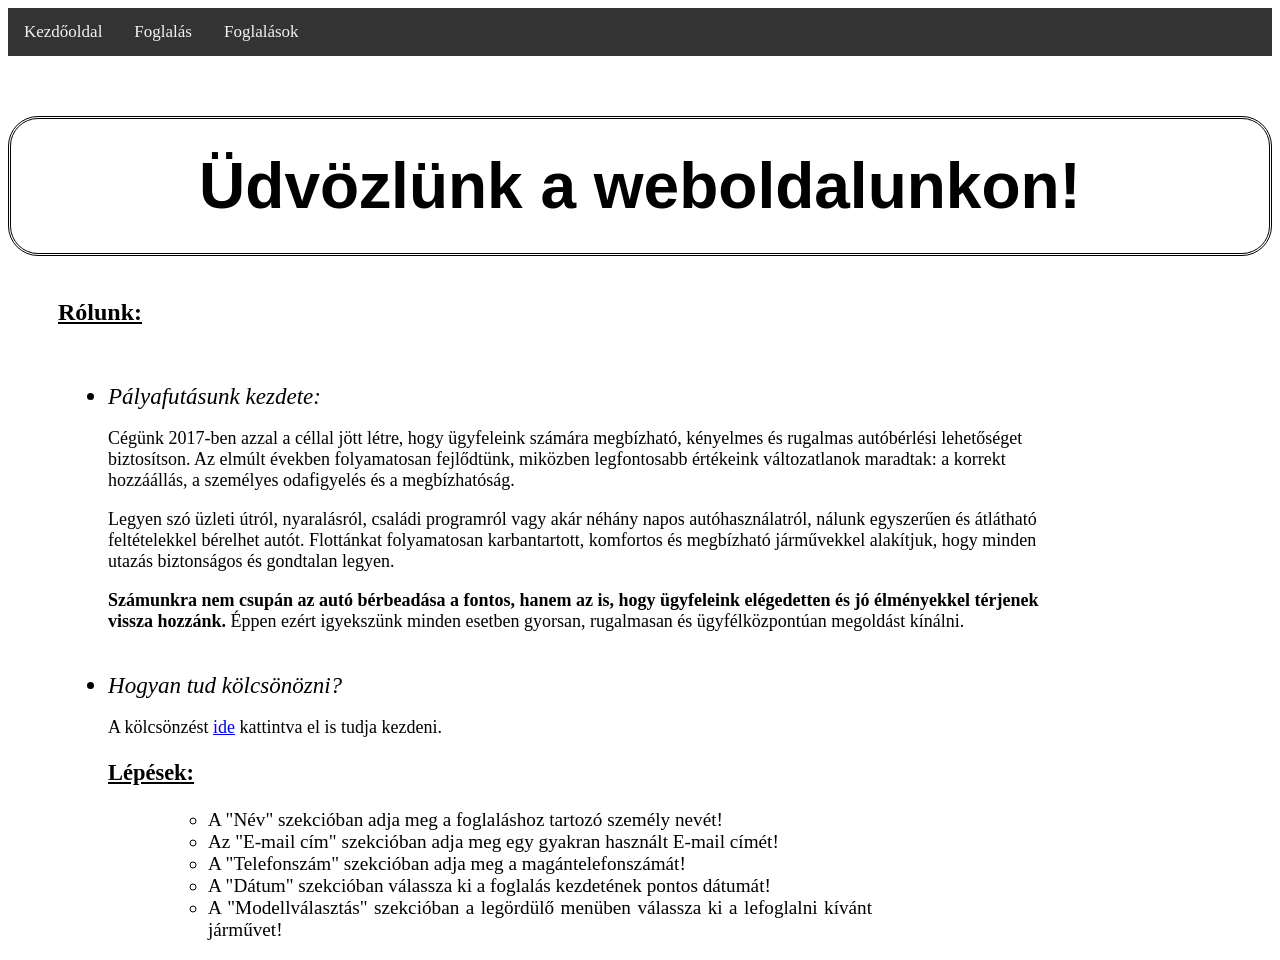
<file: index.html>
<!DOCTYPE html>
<html lang="hu">
<head>
    <meta charset="UTF-8">
    <meta name="viewport" content="width=device-width, initial-scale=1.0">
    <title>Autókülcsönző</title>
    <style>
        h1{
            font-family: 'Gill Sans', 'Gill Sans MT', Calibri, 'Trebuchet MS', sans-serif;
            margin-top: 60px;
            border-style:double;
            border-radius: 30px;
            padding-top: 30px;
            padding-bottom: 30px;
            font-size: 400%;
        }
        h2{
            margin-left: 50px;
            text-decoration: underline;
        }
        ul{
            margin-left: 60px;
            margin-right: 200px;
            font-size: medium;
        }
        li{
            font-size:larger;
        }
        .asd{
            text-align: justify;
            width: 100%;
        }
        p{
            font-size: large;
            font-family:'Times New Roman', Times, serif;
            width: 100%;
        }

        .elso{
            font-size: larger;
        }
        .lepesek{
            text-decoration: underline;
        }

        .topnav {
          background-color: #333;
          overflow: hidden;
        }

        .topnav a {
          float: left;
          color: #f2f2f2;
          text-align: center;
          padding: 14px 16px;
          text-decoration: none;
          font-size: 17px;
        }

        .topnav a:hover {
          background-color: #ddd;
          color: black;
        }

        #teto {
          display: none;
          position: fixed;
          bottom: 20px;
          right: 30px;
          z-index: 99;
          border: none;
          outline: none;
          background-color: red;
          color: white;
          cursor: pointer;
          padding: 15px;
          border-radius: 10px;
          font-size: 18px;
        }

        #teto:hover {
          background-color: #555;
        }
    </style>

<script src="js/index.js" defer></script>
</head>
<body>
    <div class="topnav">
        <a href="./index.html">Kezdőoldal</a>
        <a href="./foglalas.html">Foglalás</a>
        <a href="./lista.html">Foglalások</a>
    </div>
    <h1 align="center"><b>Üdvözlünk a weboldalunkon!</b></h1>
    <h2>Rólunk:</h2>
    <br>
    <ul class="elso">
        <li><i>Pályafutásunk kezdete:</i></li>
        <p>Cégünk 2017-ben azzal a céllal jött létre, hogy ügyfeleink számára megbízható, kényelmes és rugalmas autóbérlési lehetőséget biztosítson. Az elmúlt években folyamatosan fejlődtünk, miközben legfontosabb értékeink változatlanok maradtak: a korrekt hozzáállás, a személyes odafigyelés és a megbízhatóság. </p>
        <p>Legyen szó üzleti útról, nyaralásról, családi programról vagy akár néhány napos autóhasználatról, nálunk egyszerűen és átlátható feltételekkel bérelhet autót. Flottánkat folyamatosan karbantartott, komfortos és megbízható járművekkel alakítjuk, hogy minden utazás biztonságos és gondtalan legyen.</p>
        <p><b>Számunkra nem csupán az autó bérbeadása a fontos, hanem az is, hogy ügyfeleink elégedetten és jó élményekkel térjenek vissza hozzánk.</b> Éppen ezért igyekszünk minden esetben gyorsan, rugalmasan és ügyfélközpontúan megoldást kínálni.</p><br>
        <li><i>Hogyan tud kölcsönözni?</i></li>
        <p>A kölcsönzést <a href="foglalas.html">ide</a> kattintva el is tudja kezdeni.</p>
        <h3 class="lepesek">Lépések:</h3>
        <ul>
            <li class="asd">A "Név" szekcióban adja meg a foglaláshoz tartozó személy nevét!</li>
            <li class="asd">Az "E-mail cím" szekcióban adja meg egy gyakran használt E-mail címét!</li>
            <li class="asd">A "Telefonszám" szekcióban adja meg a magántelefonszámát!</li>
            <li class="asd">A "Dátum" szekcióban válassza ki a foglalás kezdetének pontos dátumát!</li>
            <li class="asd">A "Modellválasztás" szekcióban a legördülő menüben válassza ki a lefoglalni kívánt járművet!</li>
        </ul>

    </ul>

        <button id="teto" title="Vissza a tetejére"><svg xmlns="http://www.w3.org/2000/svg" viewBox="0 0 24 24" height="24px" width="24px" fill="#e3e3e3"><path d="M11,20V7.82l-5.6,5.6L4,12l8-8l8,8l-1.4,1.42L13,7.82V20H11Z"/></svg></button>

</body>
</html>
</file>
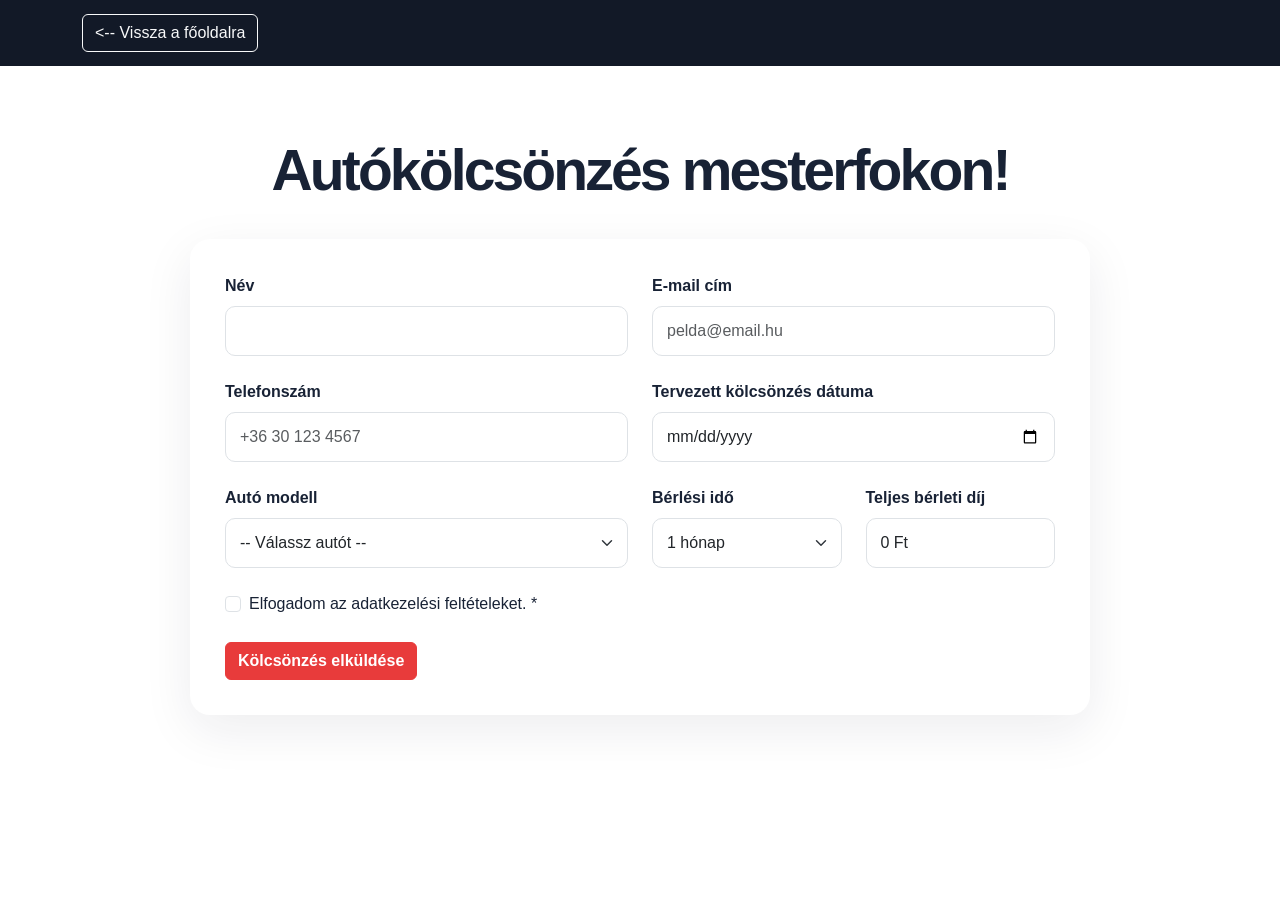
<file: foglalas.html>
<!DOCTYPE html>
<html lang="hu">
<head>
    <meta charset="UTF-8">
    <meta name="viewport" content="width=device-width, initial-scale=1.0">
    <title>Új foglalás | Autókülcsönző</title>
    <script type="module" src="./js/foglalas.js" defer></script>
      <link href="https://cdn.jsdelivr.net/npm/bootstrap@5.3.8/dist/css/bootstrap.min.css" rel="stylesheet"
    integrity="sha384-sRIl4kxILFvY47J16cr9ZwB07vP4J8+LH7qKQnuqkuIAvNWLzeN8tE5YBujZqJLB" crossorigin="anonymous">
<style>
    *{
    box-sizing:border-box
}
.form-page {
    background: #f4f6f9;
}

.form-wrapper,
.results-wrapper {
    padding: 70px 0 100px;
    min-height: calc(100vh - 130px);
}

.form-header {
    margin-bottom: 35px
}

.form-header h1 {
    font-size: 57px;
    font-weight: 800;
    letter-spacing: -.05em
}


.form-card {
    background: #fff;
    border-radius: 20px;
    padding: 35px;
    max-width: 900px;
    margin: auto;
    box-shadow: 0 15px 50px rgba(20, 30, 50, .08)
}

.form-label {
    font-weight: 700
}

.form-control,
.form-select {
    padding: 12px 14px;
    border-radius: 10px
}

.form-control:focus,
.form-select:focus {
    border-color: #e83b3b;

}

.btn-primary {
    background: #e83b3b;
    border-color: #e83b3b;
    font-weight: 700
}

.btn-primary:hover {
    background: #c92d2d;
    border-color: #c92d2d;
    transform: translateY(-2px)
}


html {
    scroll-behavior: smooth
}

body {
    font-family:Montserrat, Arial, Helvetica, sans-serif;
    color: #182235;
    margin: 0;
    background: #fff
}
a{
    font-size: larger;
    color: #a4cbff;
    font-family:'Times New Roman', Times, serif;
}

.navbar {
    background: rgba(11, 18, 32, .97);
    padding: 14px 0
}

.navbar-brand {
    font-size: 1.45rem;
    letter-spacing: -.04em
}

.navbar-brand span {
    color: #e83b3b
}

.nav-link {
    color: #dce3ef
}

.nav-link:hover {
    color: #fff
}

.rejtett {
    display: none;
}

@media (max-width: 992px) {
    .form-card {
        max-width: 95%;
    }
}
@media (max-width: 768px) {
    .form-header h1 {
        font-size: 36px;
    }

    .form-card {
        padding: 20px;
    }

    .form-wrapper,
    .results-wrapper {
        padding: 40px 0 60px;
    }
}

#teto {
  display: none;
  position: fixed;
  bottom: 20px;
  right: 30px;
  z-index: 99;
  border: none;
  outline: none;
  background-color: red;
  color: white;
  cursor: pointer;
  padding: 15px;
  border-radius: 10px;
  font-size: 18px;
}

#teto:hover {
  background-color: #555;
}
</style>
</head>
<body>
    <nav class="navbar navbar-expand-lg navbar-dark sticky-top">
    <div class="container">
      <div>
        <a class="btn btn-outline-light" href="index.html"> <-- Vissza a főoldalra</a>
      </div>
    </div>
  </nav>

  <main class="form-wrapper">
    <div class="container">
      <div class="form-header text-center">
        <h1 align="center">Autókölcsönzés mesterfokon!</h1>
      </div>
      <div class="form-card">
        <form action="eredmenyek.html" method="get">
          <div class="row g-4">
            <div class="col-md-6">
              <label for="name" class="form-label">Név</label>
              <input id="name" name="name" type="text" class="form-control" minlength="3" maxlength="60" required>
              <div class="invalid-feedback">A név legalább 3 karakter legyen.
              </div>
            </div>
            <div class="col-md-6">
              <label for="email" class="form-label">E-mail cím</label>
              <input id="email" name="email" type="email" class="form-control" required placeholder="pelda@email.hu">
              <div class="invalid-feedback">Adj meg egy érvényes e-mail címet.
              </div>
            </div>
            <div class="col-md-6">
              <label for="phone" class="form-label">Telefonszám</label>
              <input id="phone" name="phone" type="tel" class="form-control" required placeholder="+36 30 123 4567">
              <div class="invalid-feedback">Adj meg érvényes telefonszámot.
              </div>
            </div>
            <div class="col-md-6">
              <label for="date" class="form-label">Tervezett kölcsönzés dátuma</label>
              <input id="date" name="date" type="date" class="form-control" required>
              <div class="invalid-feedback">Adj meg egy jövőbeli dátumot.
              </div>
            </div>
            <div class="col-md-6">
              <label for="model" class="form-label">Autó modell</label>
              <select id="model" name="model" class="form-select">
              </select>
              <div class="invalid-feedback">Válassz egy elérhető autót.
              </div>
            </div>
            <div class="col-md-3">
              <label for="duration" class="form-label">Bérlési idő</label>
              <select id="duration" name="duration" class="form-select">
              </select>
            </div>
            <div class="col-md-3">
              <label for="price" class="form-label">Teljes bérleti díj</label>
              <input id="price" type="text" class="form-control" value="0 Ft" readonly>
            </div>

            <div class="col-12">
              <div class="form-check">
                <input id="privacy" name="privacy" type="checkbox" class="form-check-input" required>
                <label for="privacy" class="form-check-label">Elfogadom az adatkezelési feltételeket. *</label>
                <div class="invalid-feedback">A feltétel elfogadása szükséges.
                </div>
              </div>
            </div>
            <div class="col-12 d-flex flex-wrap gap-3">
              <input id="kuldes" type="button" class="btn btn-primary" value="Kölcsönzés elküldése">
            </div>
          </div>
        </form>
        <div id="uzenet" class="alert mt-4 rejtett"></div>
      </div>
    </div>

  </main>

      <button id="teto" title="Vissza a tetejére"><svg xmlns="http://www.w3.org/2000/svg" viewBox="0 0 24 24" height="24px" width="24px" fill="#e3e3e3"><path d="M11,20V7.82l-5.6,5.6L4,12l8-8l8,8l-1.4,1.42L13,7.82V20H11Z"/></svg></button>

</body>
</html>
</file>
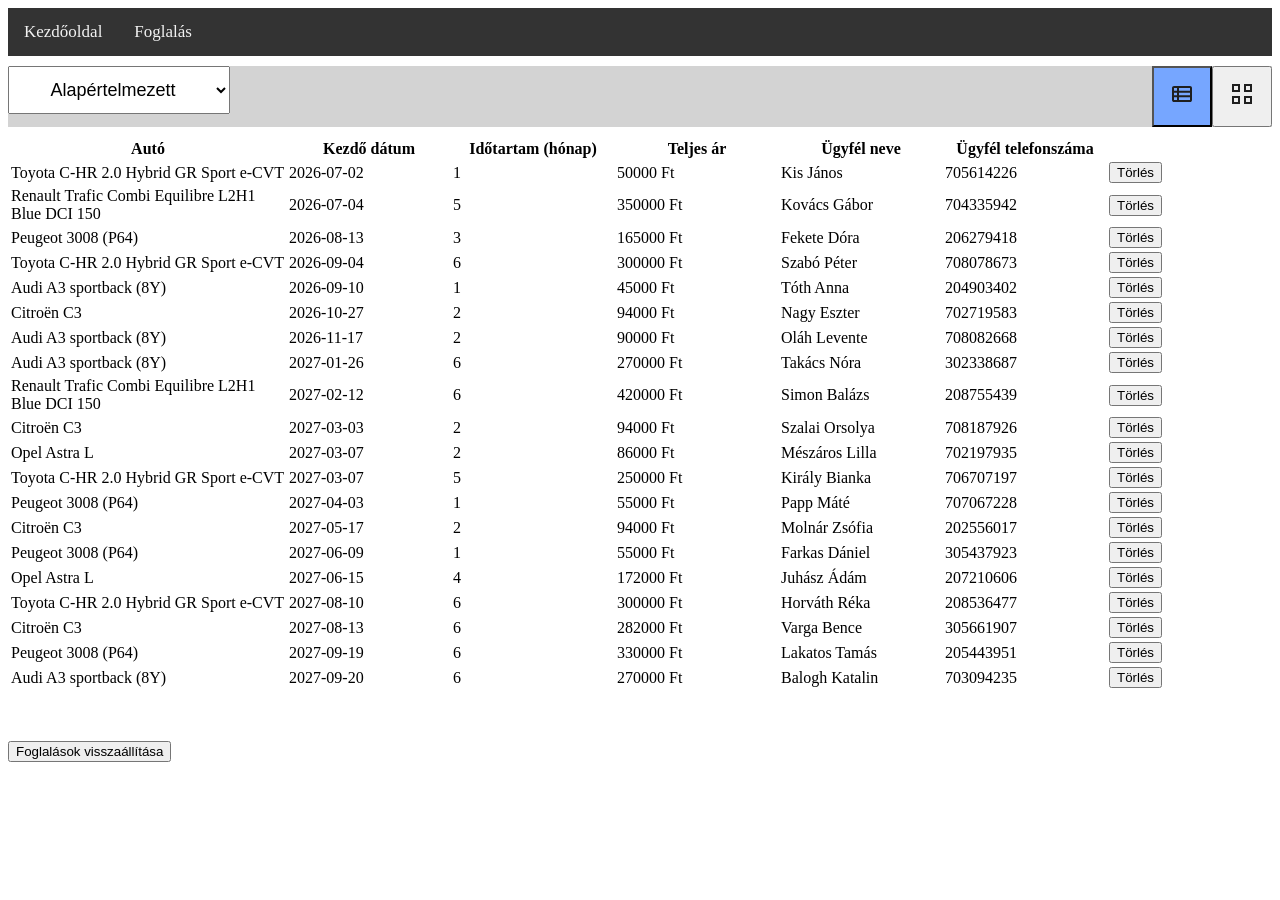
<file: lista.html>
<!DOCTYPE html>
<html lang="hu">
<head>
    <meta charset="UTF-8">
    <meta name="viewport" content="width=device-width, initial-scale=1.0">
    <title>Foglalások | Autókülcsönző</title>
    <script type="module" src="./js/lista.js" defer></script>
    <link rel="stylesheet" href="./css/style.css">
</head>
<body>
    <div class="topnav">
        <a href="./index.html">Kezdőoldal</a>
        <a href="./foglalas.html">Foglalás</a>
    </div>

    <div class="midnav">
        <select name="" id="rendez">
            <option value="def">Alapértelmezett</option>
            <option value="ar_nov">Ár szerint növekvő</option>
            <option value="ar_csok">Ár szerint csökkenő</option>
            <option value="az">Ügyfél neve szerint (A-Z)</option>
            <option value="za">Ügyfél neve szerint (Z-A)</option>
        </select>
        <button class="active" id="card_v"><svg xmlns="http://www.w3.org/2000/svg" height="24px" viewBox="0 -960 960 960" width="24px" fill="#1f1f1f"><path d="[base64] 320Zm320-320Zm0 320Z"/></svg></button>
        <button class="" id="list_v"><svg xmlns="http://www.w3.org/2000/svg" height="24px" viewBox="0 -960 960 960" width="24px" fill="#1f1f1f"><path d="M360-240h440v-107H360v107ZM160-613h120v-107H160v107Zm0 187h120v-107H160v107Zm0 186h120v-107H160v107Zm200-186h440v-107H360v107Zm0-187h440v-107H360v107ZM160-160q-33 0-56.5-23.5T80-240v-480q0-33 23.5-56.5T160-800h640q33 0 56.5 23.5T880-720v480q0 33-23.5 56.5T800-160H160Z"/></svg></button>
    </div>
    <div id="ki" class="">
    </div>
    <button id="teto" title="Vissza a tetejére"><svg xmlns="http://www.w3.org/2000/svg" viewBox="0 0 24 24" height="24px" width="24px" fill="#e3e3e3"><path d="M11,20V7.82l-5.6,5.6L4,12l8-8l8,8l-1.4,1.42L13,7.82V20H11Z"/></svg></button>

    <footer><button id="reset">Foglalások visszaállítása</button></footer>
</body>
</html>
</file>
<file: css/style.css>
.card {
  box-shadow: 0 4px 8px 0 rgba(0,0,0,0.2);
  transition: 0.3s;
  width: 100%;
  border: 1px solid black;
  border-radius: 10px;
  max-height: 100%;
}

.card:hover {
  box-shadow: 0 8px 16px 0 rgba(0,0,0,0.2);
}

.container {
  padding: 2px 16px;
}

.grid{
  display: grid;
  grid-template-columns:repeat(4,minmax(0,1fr));
  gap:16px;
}

a{
  text-decoration: none;
  color: initial;
}

.topnav{
  background-color: #333;
  overflow: hidden;
}

.topnav a {
  float: left;
  color: #f2f2f2;
  text-align: center;
  padding: 14px 16px;
  text-decoration: none;
  font-size: 17px;
}



.topnav a:hover {
  background-color: #ddd;
  color: black;
}


.midnav button {
  float: right;
  color: black;
  text-align: center;
  padding: 14px 16px;
  text-decoration: none;
  font-size: 17px;
}


.midnav button.active{
  background-color: rgb(118, 166, 255);
}

.midnav{
  position: relative;
  top: 10px;
  overflow: hidden;
  background-color: lightgray;
  margin-bottom: 20px;
}

table td{
    min-width:  10rem;
}

#teto {
  display: none;
  position: fixed;
  bottom: 20px;
  right: 30px;
  z-index: 99;
  border: none;
  outline: none;
  background-color: red;
  color: white;
  cursor: pointer;
  padding: 15px;
  border-radius: 10px;
  font-size: 18px;
}

#teto:hover {
  background-color: #555;
}

footer{
  margin-top: 50px;
}

#rendez{
  font-size: large;
  height: 3rem;
}

.midnav #rendez{
  float: left;
  align-items: center;
  text-align: center;
  align-self: center;
}
</file>
